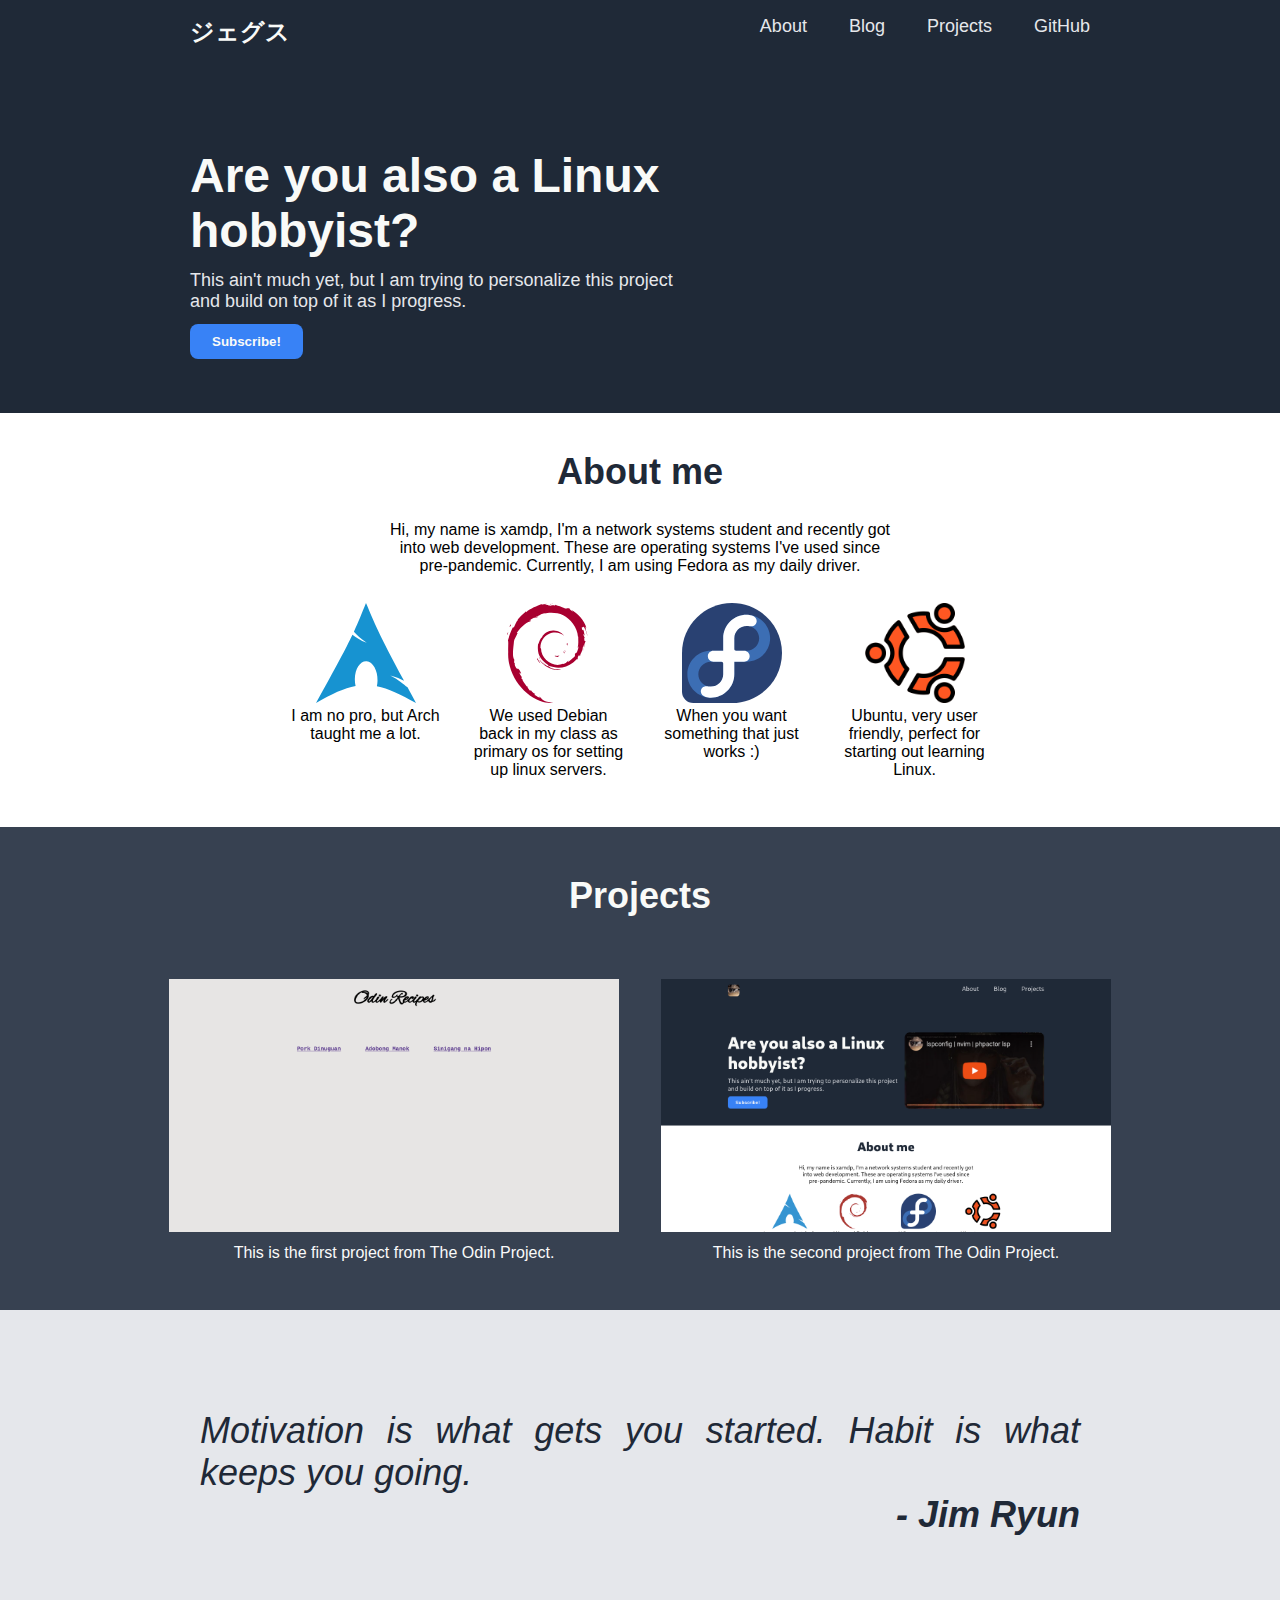
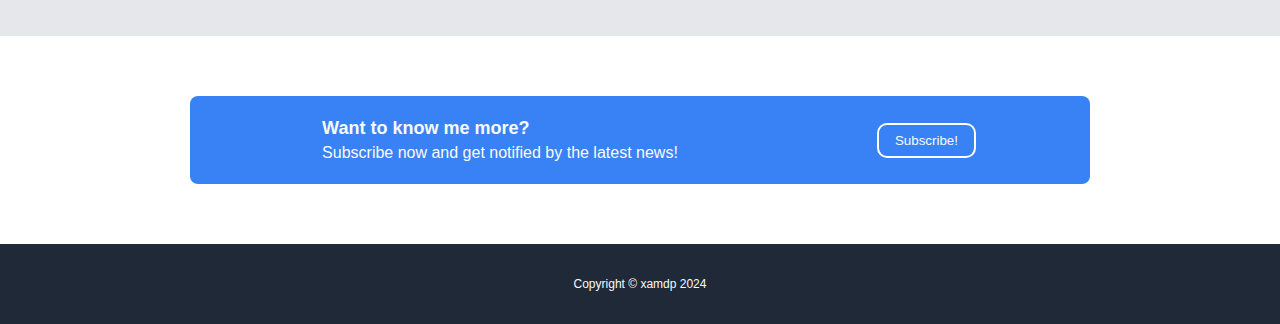
<file: index.html>
<!DOCTYPE html>
<html lang="en">
	<head>
		<meta charset="UTF-8">
		<meta name="viewport" content="width=device-width, initial-scale=1.0">
		<title>Landing Page</title>
		<link rel="stylesheet" href="style.css">
		<link rel="icon" href="images/ming.jpg" type="image/x-icon"/>
	</head>
	<body>
		<!-- CONTAINER FOR HEADER AND HERO  -->
		<div class="big-container">
			<!-- ////////// HEADER ////////// -->
			<div class="header">
				<div class="logo-links">
					<!-- making logo a link to my homepage. -->
					<a href="#">
						<!-- <img class="logo" src="images/ming.jpg" alt="cato"> -->
						<div class="logo">ジェグス</div>
					</a>
					<ul class="links">
						<li><a href="#about-me">About</a></li>
						<li><a href="https://xamdp.mataroa.blog" rel="noreferrer" target="_blank">Blog</a></li>
						<li><a href="#projects">Projects</a></li>
						<li><a href="https://github.com/xamdp" rel="noreferrer" target="_blank">GitHub</a></li>
					</ul>
				</div>
			</div>
			<!-- HERO-TEXT UNDER HEADER -->
			<div class="hero">
				<div class="hero-sub-container">
					<div class="hero-text">Are you also a Linux hobbyist?</div>
					<div class="secondary-hero">
						This ain't much yet, but I am trying to personalize this project and build on top of it as I progress. 
					</div>
					<button class="hero-subscribe">Subscribe!</button>
				</div>
				<iframe class="placeholder" src="https://www.youtube.com/embed/EhzKoEb4Ozk" title="lspconfig | nvim | phpactor lsp" frameborder="0" allow="accelerometer; autoplay; clipboard-write; encrypted-media; gyroscope; picture-in-picture; web-share" referrerpolicy="strict-origin-when-cross-origin" allowfullscreen>
				</iframe>
			</div>
		</div>

		<!-- ////////// CONTENT ////////// -->
		<div class="content">
			<!-- ////////// INFORMATION ////////// -->
			<div class="information">
				<div id="about-me" class="about-title">
					About me
				</div>
				<div class="description">
					Hi, my name is xamdp, I'm a network systems student and recently got into web development.
					These are operating systems I've used since pre-pandemic. Currently, I am using Fedora as my daily driver.
				</div>
				<!-- RANDOM IMAGE CONTAINER	 -->
				<div class="info-container">
					<div class="info">
						<img src="./images/content/arch.svg" alt="Arch Linux" title="Arch Linux">
						<div class="text">I am no pro, but Arch taught me a lot.</div>
					</div>

					<div class="info">
						<img src="./images/content/debian.svg" alt="Debian Linux" title="Debian">
						<div class="text">We used Debian back in my class as primary os for setting up linux servers.</div>
					</div>

					<div class="info">
						<img src="./images/content/fedora.svg" alt="Fedora" title="Fedora">
						<div class="text">When you want something that just works :)</div>
					</div>

					<div class="info">
						<img src="./images/content/ubuntu.png" alt="Ubuntu Linux" title="Ubuntu">
						<div class="text">Ubuntu, very user friendly, perfect for starting out learning Linux.</div>
					</div>
				</div>
			</div>

			<!-- ////////// PROJECT SECTION ////////// -->
			<div class="project-section">
				<div id="projects" class="project-title">Projects</div>


				<!-- ////////// PROJECTS CONTAINER  ////////// -->
				<div class="project-container">
					<div class="projects">
						<a href="https://xamdp.github.io/odin-recipes/" rel="noreferrer" target="_blank">
							<img src="./images/content/projects/odin-recipes.png" alt="Odin Recipes">
						</a>
						<div class="text">This is the first project from The Odin Project.</div>
					</div>

					<div class="projects">
						<a href="https://xamdp.github.io/landing-page/" rel="noreferrer" target="_blank">
							<img src="./images/content/projects/landing-page.png" alt="Landing Page">
						</a>
						<div class="text">This is the second project from The Odin Project.</div>
					</div>
				</div>
			</div>

			<!-- ////////// QUOTE SECTION ////////// -->
			<div class="quote">
				<blockquote class="quote-itself" cite="Jim Ryun">
					<em> Motivation is what gets you started. Habit is what keeps you going.</em>
					<!-- I just happen to google on how to add the author idk if this is right... -->
					<br>
					<span style="float: right; font-weight: 700;">- Jim Ryun</span>
				</blockquote>
			</div>

			<!-- ////////// CALL-TO-ACTION SECTION ////////// -->
			<div class="call-to-action">
				<!-- ////////// INNER CONTAINER FOR CALL-TO-ACTION ////////// -->
				<div class="call-to-action-container">
					<div class="call-text-container">
						<div class="its-time">Want to know me more?</div>
						<p>Subscribe now and get notified by the latest news!</p>
					</div>
					<button class="signup-call-action">Subscribe!</button>
				</div>
			</div>
		</div>

			<!-- ////////// FOOTER ////////// -->
		<div class="footer">Copyright © xamdp 2024</div>
	</body>
</html>
</file>
<file: style.css>
* {
	margin: 0;
	padding: 0;
	box-sizing: border-box;
}

body {
  font-family: -apple-system, BlinkMacSystemFont, 'Segoe UI', Roboto, Oxygen, Ubuntu, Cantarell, 'Open Sans', 'Helvetica Neue', sans-serif;
}

/* I can't think of a good container name, for now this is enough. */
.big-container {
  width: 100%;
  margin: 0;
  padding: 16px 48px 48px 48px;
  background-color: #1F2937;
  display: flex;
  flex-direction: column;
  justify-content: center;
  align-items: center;
  gap: 100px;
}

/*  ////////// HEADER SECTION ////////// */
.header {
  background-color: #1F2937;
  display: flex;
  justify-content: space-evenly;
}

.links,
.secondary-hero {
  font-size: 18px;
  color: #E5E7EB;
}

.logo-links {
  display: flex;
  justify-content: space-between;
  width: 900px;
}

.logo-links a {
  text-decoration: none;
}

.logo {
  font-size: 24px;
  color: #F9FAF8;
  font-weight: 900;
  /* width: auto; */
  /* height: 33px; */
  /* border-radius: 7px 7px; */
}

.links {
  display: flex;
  list-style: none;
  margin: 0;
  padding: 0;
  gap: 42px;
}


.links a {
  text-decoration: none;
  color: #E5E7EB;
}


/*  ////////// HERO SECTION ////////// */
.hero {
  display: flex;
  align-items: flex-start;
  justify-content: space-between;
  width: 900px;
}

/* CONTAINER FOR HERO-TEXT, SECONDARY-HERO AND SUBSCRIBE */
.hero-sub-container {
  display: flex;
  flex-direction: column;
  align-items: flex-start;
  max-width: 900px;
  gap: 12px;
}
 
.hero-text {
  font-size: 48px;
  color: #F9FAF8;
  font-weight: 900;
}

.placeholder {
  height: 217px;
  width: 600px;
  border-radius: 15px;
}

.hero-subscribe {
  cursor: pointer;
  padding: 10px 22px;
  border-radius: 8px;
  border: none;
  background-color: #3882F6;
  color: #F9FAF8;
  font-weight: 600;
}

/*  ////////// CONTENT SECTION ////////// */

.content {
  display: flex;
  flex-direction: column;
}

/*  ////////// INFORMATION SUB-SECTION ////////// */
.information {
  display: flex;
  justify-content: center;
  align-items: center;
  flex-direction: column;
  gap: 28px;
  padding: 38px 10px 48px 10px;
}

/* I'll probably add a short description under this*/
.about-title {
  font-size: 36px;
  color: #1F2937;
  font-weight: 900;
}

.info-container {
  display: flex;
  flex-direction: row;
  gap: 33px;
  justify-content: center;
}

.description {
  text-align: center;
  padding-left: 48px;
  padding-right: 48px;
  max-width: 600px;
}

.info {
  max-width: 150px;
  text-align: center;
}

.info img {
  height: auto;
  width: 100px;
}

/*  ////////// PROJECT SUB-SECTION ////////// */
.project-section {
  display: flex;
  justify-content: center;
  background-color: #374151;
  padding: 48px 52px;
  flex-direction: column;
  align-items: center;
  gap: 62px;
}

.project-title {
  font-size: 36px;
  font-weight: 900;
  color: #f9faf8;
}

.project-container {
  display: flex;
  justify-content: center;
  gap: 42px;
}

.projects {
  display: flex;
  flex-direction: column;
  align-items: center;
  gap: 8px;
} 

.projects .text {
  color: #FAFAFA;
  font-size: 16px;
}
.projects img {
  height: auto;
  width: 450px;
}

/*  ////////// QUOTE SUB-SECTION ////////// */

.quote {
  display: flex;
  justify-content: center;
  background-color: #E5E7EB;
  padding: 100px 200px 100px 200px;
}

.quote-itself {
  text-align: justify;
  font-size: 36px;
  font-style: italic;
  color: #1F2937;
}

/*  ////////// CALL-TO-ACTION SUB-SECTION ////////// */

.call-to-action {
  display: flex;
  justify-content: center;
  align-items: center;
  padding-top: 60px; 
  padding-bottom: 60px;; 
}

.call-to-action-container {
  display: flex;
  justify-content: space-evenly;
  align-items: center;
  background-color: #3882F6;
  border-radius: 8px;
  padding: 22px 15px 22px 33px;
  width: 900px;
  gap: 100px;
}

.call-text-container {
  display: flex;
  flex-direction: column;
  justify-content: flex-start;
  gap: 5px;
}

.its-time {
  font-size: 18px;
  color: #F9FAF8;
  font-weight: 700;
}

.call-text-container p {
  color: #F9FAF8;
}

.signup-call-action {
  background-color: #3882F6;
  border: 2px solid #fff;
  border-radius: 10px;
  color: #F9FAF8;
  padding: 8px 16px 8px 16px;
  cursor: pointer;
}

/*  ////////// CONTENT SECTION ////////// */

.footer {
  display: flex;
  justify-content: center;
  align-items: center;
  background-color: #1F2937;
  padding-top: 33px;
  padding-bottom: 33px;
  font-size: 12px;
  color: #F9FAF8;
  /* font-weight: 900; */
}
</file>
